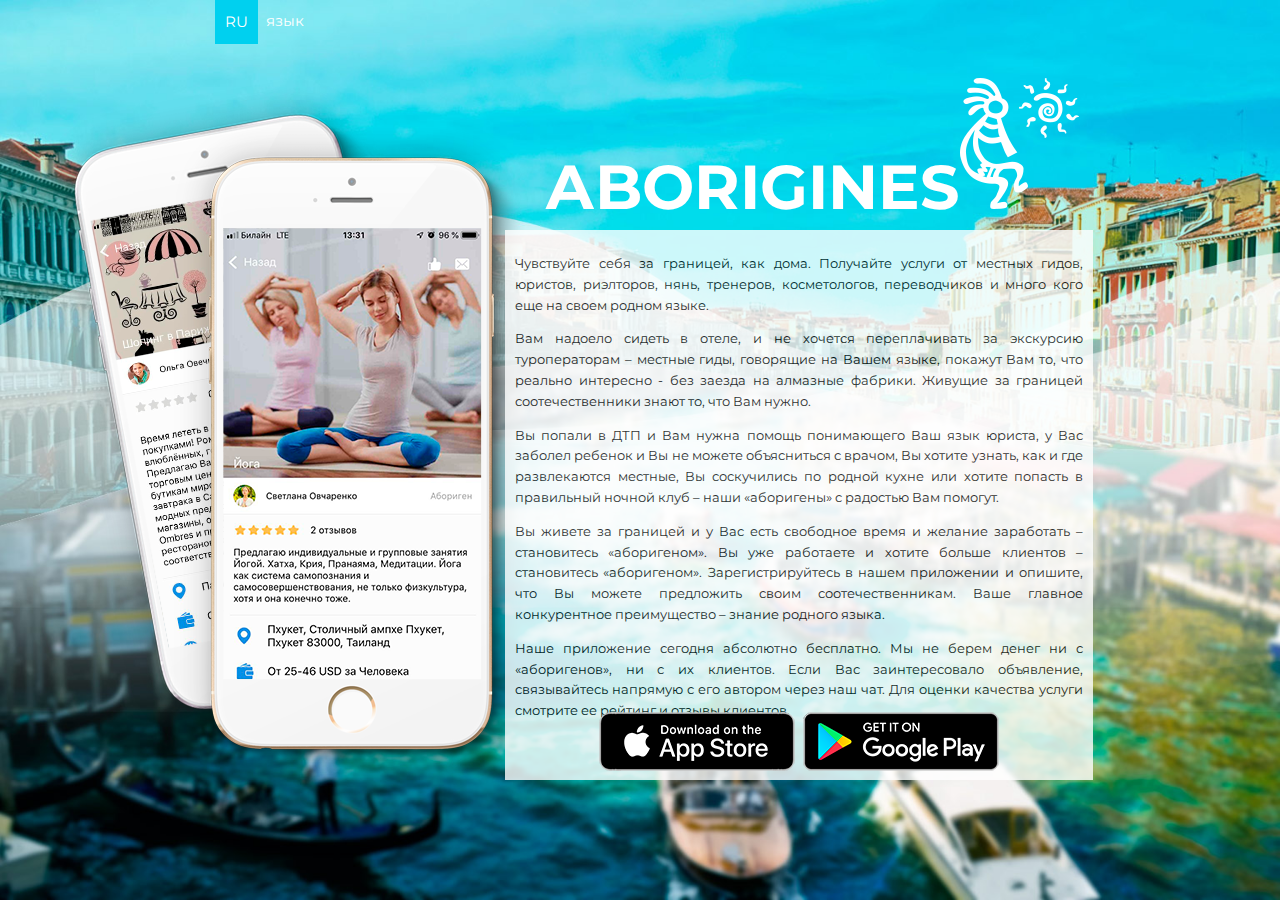
<file: index.html>
﻿<!DOCTYPE html>
<html lang="ru">
  <head>
    <meta charset="utf-8">
    <meta name="viewport" content="width=device-width, initial-scale=1.0">
    <link rel="stylesheet" href="assets/css/style.css">
    <link href="https://fonts.googleapis.com/css?family=Montserrat:400,700&display=swap&subset=cyrillic" rel="stylesheet">
    <link rel="shortcut icon" href="/assets/images/favicon.ico" type="image/png">

    <title>Аborigines</title>

<!-- Yandex.Metrika counter -->

<script type="text/javascript" >

   (function(m,e,t,r,i,k,a){m[i]=m[i]||function(){(m[i].a=m[i].a||[]).push(arguments)};
   m[i].l=1*new Date();k=e.createElement(t),a=e.getElementsByTagName(t)[0],k.async=1,k.src=r,a.parentNode.insertBefore(k,a)})
   (window, document, "script", "https://mc.yandex.ru/metrika/tag.js", "ym");

   ym(54777007, "init", {
        clickmap:true,
        trackLinks:true,
        accurateTrackBounce:true
   });

</script>

<noscript>
<div>
<img src="https://mc.yandex.ru/watch/54777007" style="position:absolute; left:-9999px;" alt="" />
</div>
</noscript>

<!-- /Yandex.Metrika counter -->







  </head>

  <header class="header">
      <div class="container">
        <div class="header__inner">
          <div class="language">язык</div>
          <nav class="lngswitch">
              <ul>                  
                  <li><a href="#">RU</a>
                  
                    <ul>
                      <li><a href="/indexen.html">EN</a></li>
                    </ul>
                  
                  </li>

              </ul>
          </nav>
        </div>

      </div>

  </header>

  <body>


    <div class="container">
        <div class="phonepic"> </div>
      <div class="aboutbox">
         <div class="welcome">АBORIGINES</div>
         <div class="about"><p>Чувствуйте себя за границей, как дома. Получайте услуги от местных гидов, юристов, риэлторов, нянь, тренеров, косметологов, переводчиков и много кого еще на своем родном языке.</p>
            
            <p>Вам надоело сидеть в отеле, и не хочется переплачивать за экскурсию туроператорам – местные гиды, говорящие на Вашем языке, покажут Вам то, что реально интересно - без заезда на алмазные фабрики. Живущие за границей соотечественники знают то, что Вам нужно.</p>
            
            <p>Вы попали в ДТП и Вам нужна помощь понимающего Ваш язык юриста, у Вас заболел ребенок и Вы не можете объясниться с врачом, Вы хотите узнать, как и где развлекаются местные, Вы соскучились по родной кухне или хотите попасть в правильный ночной клуб – наши «аборигены» с радостью Вам помогут.</p>
            
            <p>Вы живете за границей и у Вас есть свободное время и желание заработать – становитесь «аборигеном». Вы уже работаете и хотите больше клиентов – становитесь «аборигеном». Зарегистрируйтесь в нашем приложении и опишите, что Вы можете предложить своим соотечественникам. Ваше главное конкурентное преимущество – знание родного языка.</p>
            
            <p>Наше приложение сегодня абсолютно бесплатно. Мы не берем денег ни с «аборигенов», ни с их клиентов. Если Вас заинтересовало объявление, связывайтесь напрямую с его автором через наш чат. Для оценки качества услуги смотрите ее рейтинг и отзывы клиентов.


</p>

            
        </div> 
        <div class="buttons">
          
            <a class="apple" href="https://apps.apple.com/bm/app/aborigines/id1471535703"> </a> 
            
            <a class="android" href="https://play.google.com/store/apps/details?id=com.ap.aborigines.aborigines"> </a>
          
          </div> 
           
      </div>
    </div>


  </body>
</html>
</file>
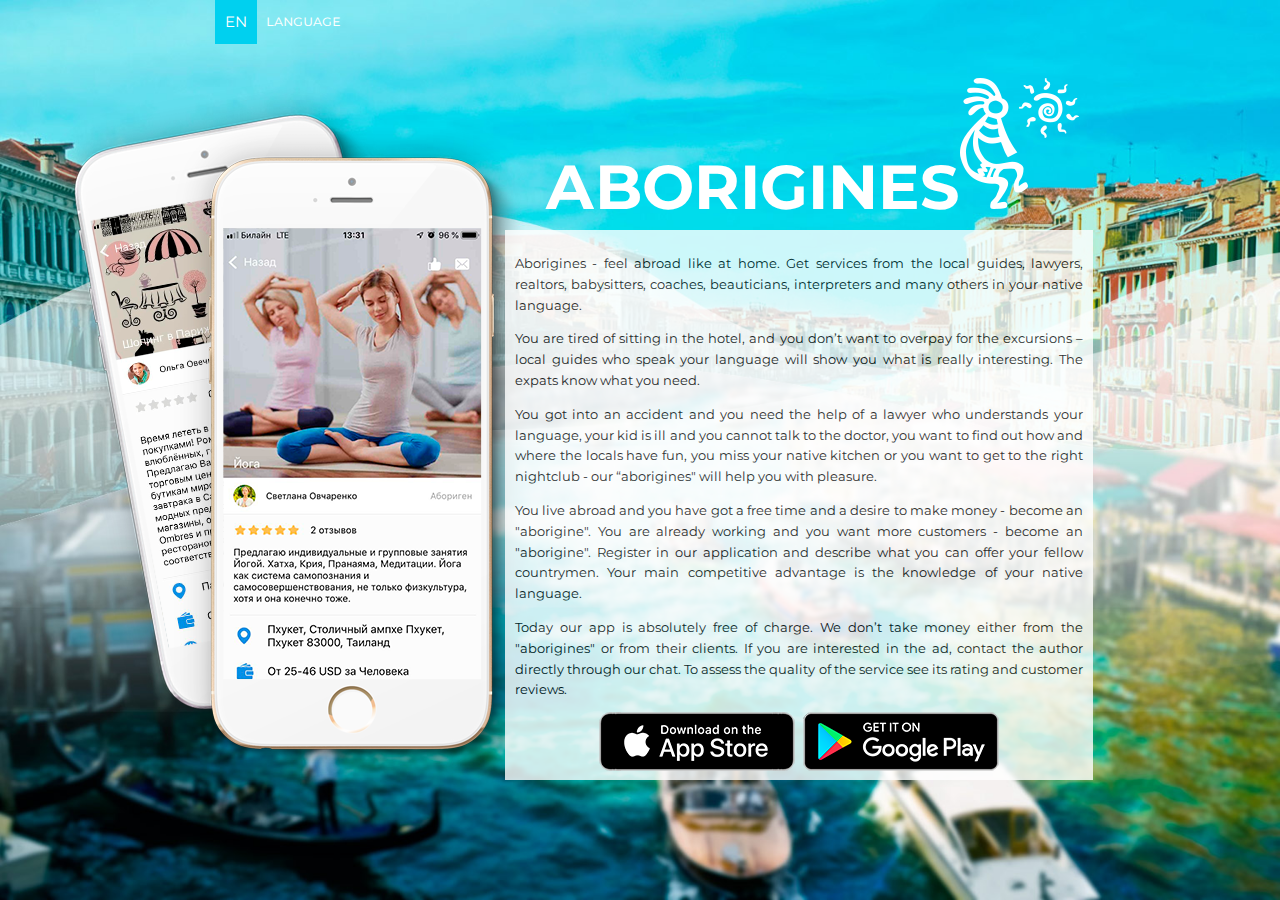
<file: indexen.html>
﻿<!DOCTYPE html>
<html lang="ru">
  <head>
    <meta charset="utf-8">
    <meta name="viewport" content="width=device-width, initial-scale=1.0">
    <link rel="stylesheet" href="assets/css/style.css">
    <link href="https://fonts.googleapis.com/css?family=Montserrat:400,700&display=swap&subset=cyrillic" rel="stylesheet">
    <link rel="shortcut icon" href="/images/favicon.png" type="image/png">

    <title>Аborigines</title>

<!-- Yandex.Metrika counter -->

<script type="text/javascript" >

   (function(m,e,t,r,i,k,a){m[i]=m[i]||function(){(m[i].a=m[i].a||[]).push(arguments)};
   m[i].l=1*new Date();k=e.createElement(t),a=e.getElementsByTagName(t)[0],k.async=1,k.src=r,a.parentNode.insertBefore(k,a)})
   (window, document, "script", "https://mc.yandex.ru/metrika/tag.js", "ym");

   ym(54777007, "init", {
        clickmap:true,
        trackLinks:true,
        accurateTrackBounce:true
   });

</script>

<noscript>
<div>
<img src="https://mc.yandex.ru/watch/54777007" style="position:absolute; left:-9999px;" alt="" />
</div>
</noscript>

<!-- /Yandex.Metrika counter -->




  </head>

  <header class="header">
      <div class="container">
        <div class="header__inner">
          <div class="language">language</div>
          <nav class="lngswitch">
              <ul>                  
                  <li><a href="#">EN</a>
                  
                    <ul>
                      <li><a href="/index.html">RU</a></li>
                    </ul>
                  
                  </li>

              </ul>
          </nav>
        </div>

      </div>

  </header>

  <body>


    <div class="container">
        <div class="phonepic"> </div>
      <div class="aboutbox">
         <div class="welcome">АBORIGINES</div>
         <div class="about"><p>Aborigines - feel abroad like at home. Get services from the local guides, lawyers, realtors, babysitters, coaches, beauticians, interpreters and many others in your native language.</p>
            
            <p>You are tired of sitting in the hotel, and you don’t want to overpay for the excursions – local guides who speak your language will show you what is really interesting. The expats know what you need.</p>
            
            <p>You got into an accident and you need the help of a lawyer who understands your language, your kid is ill and you cannot talk to the doctor, you want to find out how and where the locals have fun, you miss your native kitchen or you want to get to the right nightclub - our “aborigines" will help you with pleasure.</p>
            
            <p>You live abroad and you have got a free time and a desire to make money - become an "aborigine". You are already working and you want more customers - become an "aborigine". Register in our application and describe what you can offer your fellow countrymen. Your main competitive advantage is the knowledge of your native language.</p>
            
            <p>Today our app is absolutely free of charge. We don’t take money either from the "aborigines" or from their clients. If you are interested in the ad, contact the author directly through our chat. To assess the quality of the service see its rating and customer reviews.


</p>

            
        </div> 
        <div class="buttons">
          
          <a class="apple" href="https://apps.apple.com/bm/app/aborigines/id1471535703"> </a> 
            
          <a class="android" href="https://play.google.com/store/apps/details?id=com.ap.aborigines.aborigines&hl=en"> </a>
          
          </div>  
           
      </div>
    </div>


  </body>
</html>
</file>
<file: assets/css/style.css>
body {
    margin: 0;
    font-family: 'Montserrat', sans-serif;

    font-size: 15px;
    line-height: 1.6;
    color: #333;

}

html {width: 100%;
  height: 100%;
  background: url(../images/bg.jpg) fixed center center;
   -webkit-background-size: cover; 
  -moz-background-size: cover;
  -o-background-size: cover;
  background-size: cover;}


*,
*:before,
*:after {
    box-sizing: border-box;
}

h1, h2, h3, h4, h5, h6 {
    margin: 0;
}

@media screen and (max-width: 460px) { 
  
  .container {max-width: auto;}
  .phonepic {display: none;} 
  .aboutbox {margin-left: 0px !important}

}



/* Container */
.container {
    width: 100%;
    max-width: 1200px;
    margin: 0 auto;

}

/* Background */



.phonepic {
    width: 490px;
    height: 707px;
    background: url(../images/phones.png) left no-repeat;
    position: absolute;
    margin-top: 80px;

}

.aboutbox {
    margin-left: 465px;
}

.about {
    width: 588px;
    font-size: 13px;
    text-align: justify;
    height: 550px;
    background-color: white;
    opacity: 0.8;
    color: black;
    padding: 10px 10px 60px 10px;
    position: absolute;
    margin-top: 230px;
}

.welcome {
    position: absolute;
    font-size: 62px;
    color: white;
    margin-top: 78px;
    font-weight: 700;
    padding-left: 40px;
}

.welcome::after {
    content: url(../images/logo.png);
    width: 119px;
    height: 131px;
}

.buttons {
    width: 588px;
    position: absolute;
    text-align: center;
    margin-top: 710px;
}



.apple, .android {
  width: 200px; height: 64px; display: inline-block;}

.apple {background: url(../images/apple.png)}
.android {background: url(../images/android.png)}



@-moz-document url-prefix() {
    .buttons {margin-top: 735px;}
    .about {height: 580px;}
  }
 





/* Header */

.header {
    width: 100%;
    position: absolute;
    top: 0; left: 0; right: 0; 
    z-index: 999;
}

.header__inner {
    float: left;
}

.language {
    color: white;
    position: absolute;
    margin-left: 226px;
    margin-top: 9px;
    font-variant: all-small-caps;
    text-align: left;
} 

 .lngswitch {
     position: absolute;
     margin-left: 175px;
 }

.lngswitch ul li{
    padding: 10px;
  }
  .lngswitch ul > li:hover{
    background-color: #00d0ef;
  }
  .lngswitch ul ul > li:hover{
    background-color: #00d0ef;
  }
  .lngswitch ul li, .lngswitch ul{
    display: inline-block;
  }
  .lngswitch ul{
    position: relative;
    margin: 0;
    padding: 0;
    background-color: #00d0ef;
  }
  .lngswitch ul ul{
    display: none;
    position: absolute;
    background-color: #00d0ef;
    margin-top: 10px;
    margin-left: -10px;
  }
  .lngswitch ul a{
    color: #fff;
    text-decoration: none;
  }
  .lngswitch ul ul a{
    color: #fff;
    text-decoration: none;
  }
  .lngswitch li:hover ul{
    display: block;
  }
  
  .lngswitch li:hover li{
    display: block;
  }
</file>
